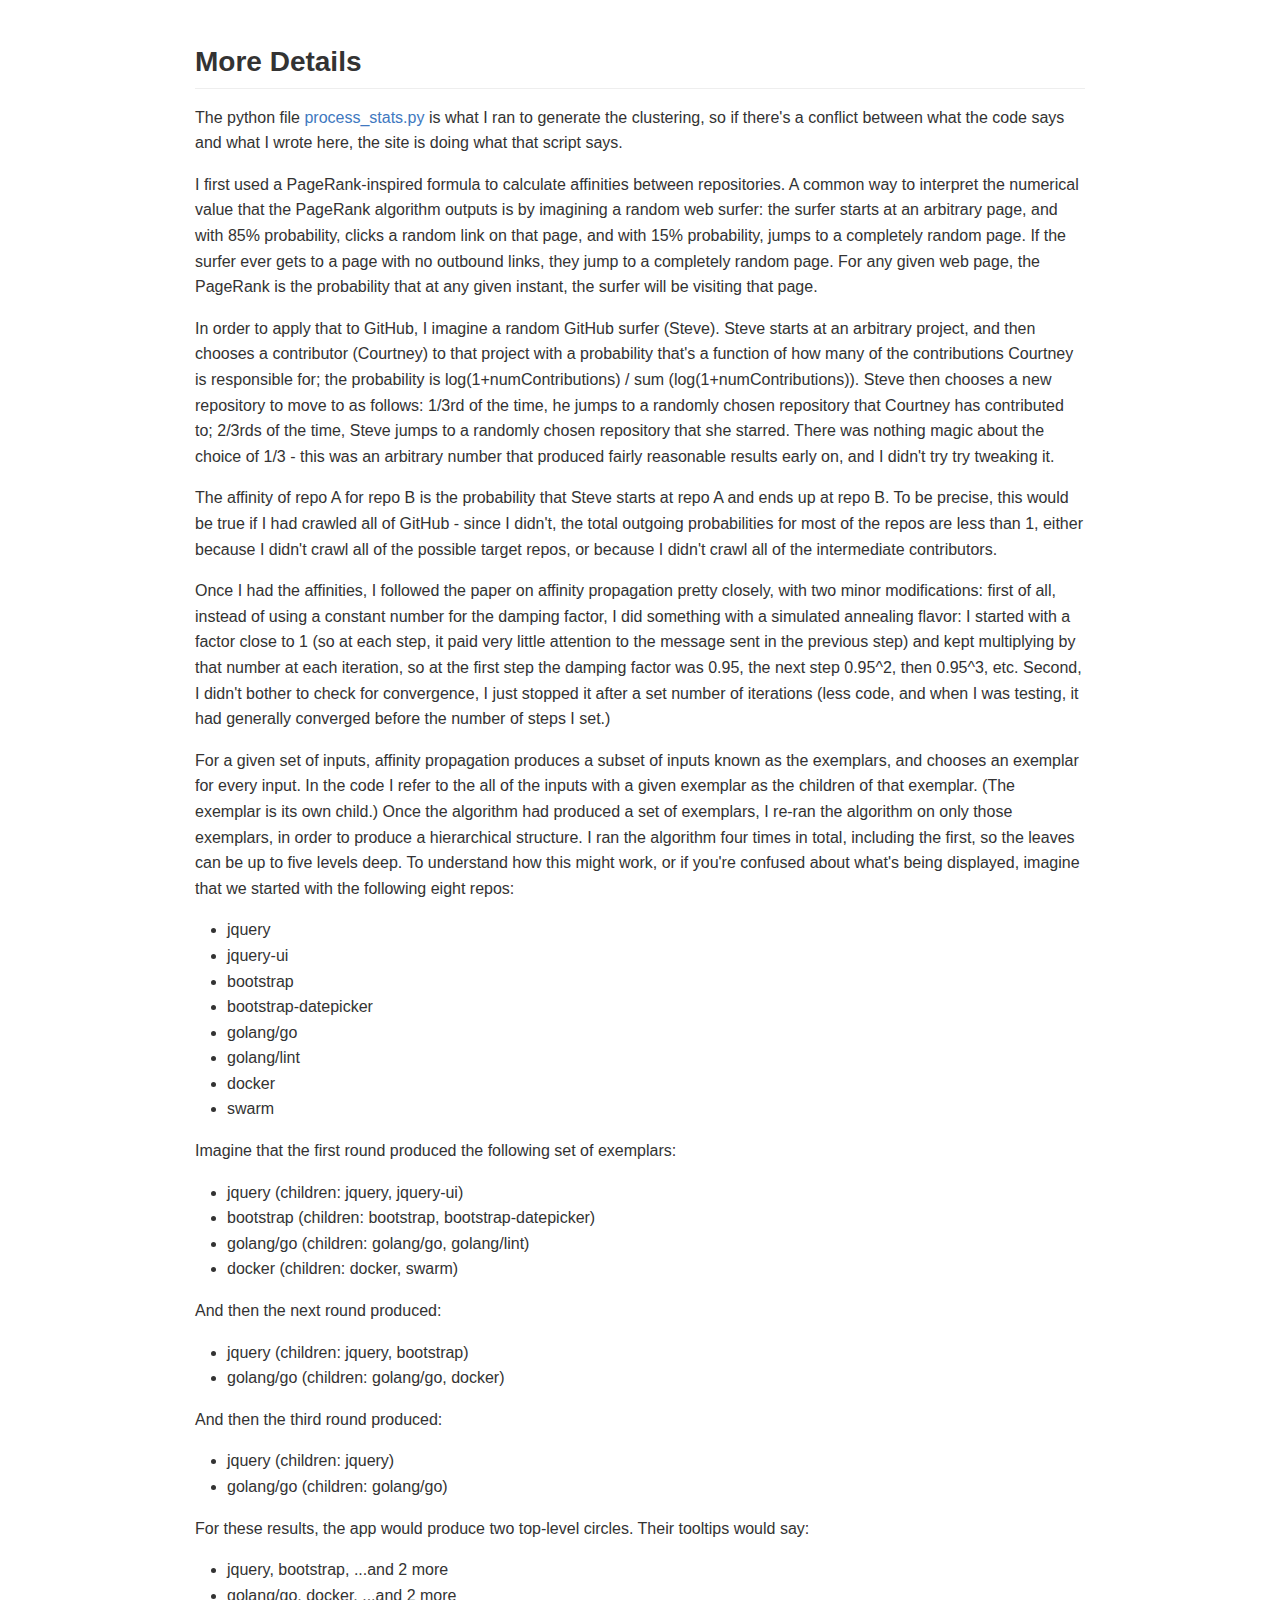
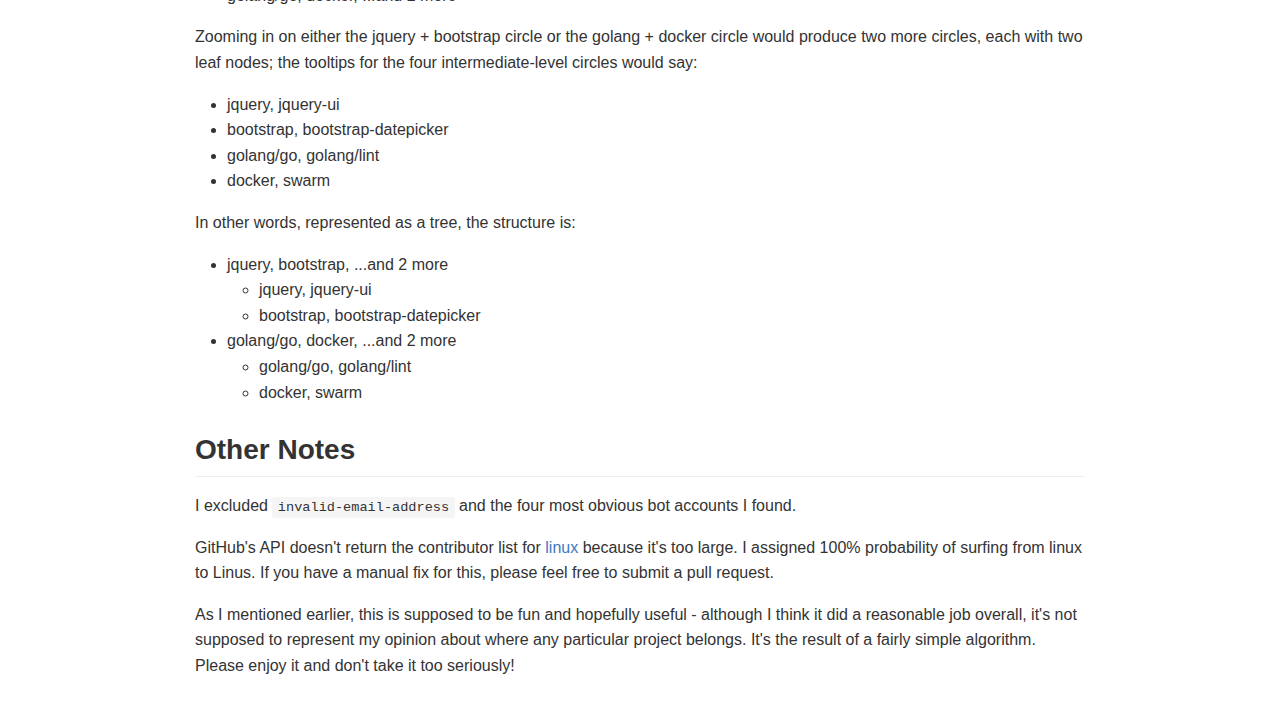
<file: HTML/algorithm_details.html>
<!doctype html>
<html>
  <head>
    <meta charset="utf-8">
    <meta http-equiv="X-UA-Compatible" content="IE=edge,chrome=1">
    <title>GitHub Repository Map - Algorithm Details</title>
    <meta name="description" content="">
    <meta name="viewport" content="width=device-width, initial-scale=1">
<!-- Generated with http://realfavicongenerator.net/ -->
    <link rel="apple-touch-icon" sizes="57x57" href="icons/apple-touch-icon-57x57.png">
    <link rel="apple-touch-icon" sizes="60x60" href="icons/apple-touch-icon-60x60.png">
    <link rel="apple-touch-icon" sizes="72x72" href="icons/apple-touch-icon-72x72.png">
    <link rel="apple-touch-icon" sizes="76x76" href="icons/apple-touch-icon-76x76.png">
    <link rel="apple-touch-icon" sizes="114x114" href="icons/apple-touch-icon-114x114.png">
    <link rel="apple-touch-icon" sizes="120x120" href="icons/apple-touch-icon-120x120.png">
    <link rel="apple-touch-icon" sizes="144x144" href="icons/apple-touch-icon-144x144.png">
    <link rel="apple-touch-icon" sizes="152x152" href="icons/apple-touch-icon-152x152.png">
    <link rel="apple-touch-icon" sizes="180x180" href="icons/apple-touch-icon-180x180.png">
    <link rel="icon" type="image/png" href="icons/favicon-32x32.png" sizes="32x32">
    <link rel="icon" type="image/png" href="icons/android-chrome-192x192.png" sizes="192x192">
    <link rel="icon" type="image/png" href="icons/favicon-96x96.png" sizes="96x96">
    <link rel="icon" type="image/png" href="icons/favicon-16x16.png" sizes="16x16">
    <link rel="manifest" href="icons/manifest.json">
    <link rel="mask-icon" href="icons/safari-pinned-tab.svg" color="#5bbad5">
    <link rel="shortcut icon" href="icons/favicon.ico">
    <meta name="msapplication-TileColor" content="#da532c">
    <meta name="msapplication-TileImage" content="icons/mstile-144x144.png">
    <meta name="msapplication-config" content="icons/browserconfig.xml">
    <meta name="theme-color" content="#ffffff">
<!-- https://raw.githubusercontent.com/sindresorhus/github-markdown-css/gh-pages/github-markdown.css -->
    <style>
    @font-face {
      font-family: octicons-link;
      src: url([data-uri]) format('woff');
    }

    .markdown-body {
      -webkit-text-size-adjust: 100%;
      text-size-adjust: 100%;
      color: #333;
      font-family: "Helvetica Neue", Helvetica, "Segoe UI", Arial, freesans, sans-serif, "Apple Color Emoji", "Segoe UI Emoji", "Segoe UI Symbol";
      font-size: 16px;
      line-height: 1.6;
      word-wrap: break-word;
    }

    .markdown-body a {
      background-color: transparent;
    }

    .markdown-body a:active,
    .markdown-body a:hover {
      outline: 0;
    }

    .markdown-body strong {
      font-weight: bold;
    }

    .markdown-body h1 {
      font-size: 2em;
      margin: 0.67em 0;
    }

    .markdown-body img {
      border: 0;
    }

    .markdown-body hr {
      box-sizing: content-box;
      height: 0;
    }

    .markdown-body pre {
      overflow: auto;
    }

    .markdown-body code,
    .markdown-body kbd,
    .markdown-body pre {
      font-family: monospace, monospace;
      font-size: 1em;
    }

    .markdown-body input {
      color: inherit;
      font: inherit;
      margin: 0;
    }

    .markdown-body html input[disabled] {
      cursor: default;
    }

    .markdown-body input {
      line-height: normal;
    }

    .markdown-body input[type="checkbox"] {
      box-sizing: border-box;
      padding: 0;
    }

    .markdown-body table {
      border-collapse: collapse;
      border-spacing: 0;
    }

    .markdown-body td,
    .markdown-body th {
      padding: 0;
    }

    .markdown-body * {
      box-sizing: border-box;
    }

    .markdown-body input {
      font: 13px / 1.4 Helvetica, arial, nimbussansl, liberationsans, freesans, clean, sans-serif, "Apple Color Emoji", "Segoe UI Emoji", "Segoe UI Symbol";
    }

    .markdown-body a {
      color: #4078c0;
      text-decoration: none;
    }

    .markdown-body a:hover,
    .markdown-body a:active {
      text-decoration: underline;
    }

    .markdown-body hr {
      height: 0;
      margin: 15px 0;
      overflow: hidden;
      background: transparent;
      border: 0;
      border-bottom: 1px solid #ddd;
    }

    .markdown-body hr:before {
      display: table;
      content: "";
    }

    .markdown-body hr:after {
      display: table;
      clear: both;
      content: "";
    }

    .markdown-body h1,
    .markdown-body h2,
    .markdown-body h3,
    .markdown-body h4,
    .markdown-body h5,
    .markdown-body h6 {
      margin-top: 15px;
      margin-bottom: 15px;
      line-height: 1.1;
    }

    .markdown-body h1 {
      font-size: 30px;
    }

    .markdown-body h2 {
      font-size: 21px;
    }

    .markdown-body h3 {
      font-size: 16px;
    }

    .markdown-body h4 {
      font-size: 14px;
    }

    .markdown-body h5 {
      font-size: 12px;
    }

    .markdown-body h6 {
      font-size: 11px;
    }

    .markdown-body blockquote {
      margin: 0;
    }

    .markdown-body ul,
    .markdown-body ol {
      padding: 0;
      margin-top: 0;
      margin-bottom: 0;
    }

    .markdown-body ol ol,
    .markdown-body ul ol {
      list-style-type: lower-roman;
    }

    .markdown-body ul ul ol,
    .markdown-body ul ol ol,
    .markdown-body ol ul ol,
    .markdown-body ol ol ol {
      list-style-type: lower-alpha;
    }

    .markdown-body dd {
      margin-left: 0;
    }

    .markdown-body code {
      font-family: Consolas, "Liberation Mono", Menlo, Courier, monospace;
      font-size: 12px;
    }

    .markdown-body pre {
      margin-top: 0;
      margin-bottom: 0;
      font: 12px Consolas, "Liberation Mono", Menlo, Courier, monospace;
    }

    .markdown-body .select::-ms-expand {
      opacity: 0;
    }

    .markdown-body .octicon {
      font: normal normal normal 16px/1 octicons-link;
      display: inline-block;
      text-decoration: none;
      text-rendering: auto;
      -webkit-font-smoothing: antialiased;
      -moz-osx-font-smoothing: grayscale;
      -webkit-user-select: none;
      -moz-user-select: none;
      -ms-user-select: none;
      user-select: none;
    }

    .markdown-body .octicon-link:before {
      content: '\f05c';
    }

    .markdown-body:before {
      display: table;
      content: "";
    }

    .markdown-body:after {
      display: table;
      clear: both;
      content: "";
    }

    .markdown-body>*:first-child {
      margin-top: 0 !important;
    }

    .markdown-body>*:last-child {
      margin-bottom: 0 !important;
    }

    .markdown-body a:not([href]) {
      color: inherit;
      text-decoration: none;
    }

    .markdown-body .anchor {
      display: inline-block;
      padding-right: 2px;
      margin-left: -18px;
    }

    .markdown-body .anchor:focus {
      outline: none;
    }

    .markdown-body h1,
    .markdown-body h2,
    .markdown-body h3,
    .markdown-body h4,
    .markdown-body h5,
    .markdown-body h6 {
      margin-top: 1em;
      margin-bottom: 16px;
      font-weight: bold;
      line-height: 1.4;
    }

    .markdown-body h1 .octicon-link,
    .markdown-body h2 .octicon-link,
    .markdown-body h3 .octicon-link,
    .markdown-body h4 .octicon-link,
    .markdown-body h5 .octicon-link,
    .markdown-body h6 .octicon-link {
      color: #000;
      vertical-align: middle;
      visibility: hidden;
    }

    .markdown-body h1:hover .anchor,
    .markdown-body h2:hover .anchor,
    .markdown-body h3:hover .anchor,
    .markdown-body h4:hover .anchor,
    .markdown-body h5:hover .anchor,
    .markdown-body h6:hover .anchor {
      text-decoration: none;
    }

    .markdown-body h1:hover .anchor .octicon-link,
    .markdown-body h2:hover .anchor .octicon-link,
    .markdown-body h3:hover .anchor .octicon-link,
    .markdown-body h4:hover .anchor .octicon-link,
    .markdown-body h5:hover .anchor .octicon-link,
    .markdown-body h6:hover .anchor .octicon-link {
      visibility: visible;
    }

    .markdown-body h1 {
      padding-bottom: 0.3em;
      font-size: 2.25em;
      line-height: 1.2;
      border-bottom: 1px solid #eee;
    }

    .markdown-body h1 .anchor {
      line-height: 1;
    }

    .markdown-body h2 {
      padding-bottom: 0.3em;
      font-size: 1.75em;
      line-height: 1.225;
      border-bottom: 1px solid #eee;
    }

    .markdown-body h2 .anchor {
      line-height: 1;
    }

    .markdown-body h3 {
      font-size: 1.5em;
      line-height: 1.43;
    }

    .markdown-body h3 .anchor {
      line-height: 1.2;
    }

    .markdown-body h4 {
      font-size: 1.25em;
    }

    .markdown-body h4 .anchor {
      line-height: 1.2;
    }

    .markdown-body h5 {
      font-size: 1em;
    }

    .markdown-body h5 .anchor {
      line-height: 1.1;
    }

    .markdown-body h6 {
      font-size: 1em;
      color: #777;
    }

    .markdown-body h6 .anchor {
      line-height: 1.1;
    }

    .markdown-body p,
    .markdown-body blockquote,
    .markdown-body ul,
    .markdown-body ol,
    .markdown-body dl,
    .markdown-body table,
    .markdown-body pre {
      margin-top: 0;
      margin-bottom: 16px;
    }

    .markdown-body hr {
      height: 4px;
      padding: 0;
      margin: 16px 0;
      background-color: #e7e7e7;
      border: 0 none;
    }

    .markdown-body ul,
    .markdown-body ol {
      padding-left: 2em;
    }

    .markdown-body ul ul,
    .markdown-body ul ol,
    .markdown-body ol ol,
    .markdown-body ol ul {
      margin-top: 0;
      margin-bottom: 0;
    }

    .markdown-body li>p {
      margin-top: 16px;
    }

    .markdown-body dl {
      padding: 0;
    }

    .markdown-body dl dt {
      padding: 0;
      margin-top: 16px;
      font-size: 1em;
      font-style: italic;
      font-weight: bold;
    }

    .markdown-body dl dd {
      padding: 0 16px;
      margin-bottom: 16px;
    }

    .markdown-body blockquote {
      padding: 0 15px;
      color: #777;
      border-left: 4px solid #ddd;
    }

    .markdown-body blockquote>:first-child {
      margin-top: 0;
    }

    .markdown-body blockquote>:last-child {
      margin-bottom: 0;
    }

    .markdown-body table {
      display: block;
      width: 100%;
      overflow: auto;
      word-break: normal;
      word-break: keep-all;
    }

    .markdown-body table th {
      font-weight: bold;
    }

    .markdown-body table th,
    .markdown-body table td {
      padding: 6px 13px;
      border: 1px solid #ddd;
    }

    .markdown-body table tr {
      background-color: #fff;
      border-top: 1px solid #ccc;
    }

    .markdown-body table tr:nth-child(2n) {
      background-color: #f8f8f8;
    }

    .markdown-body img {
      max-width: 100%;
      box-sizing: content-box;
      background-color: #fff;
    }

    .markdown-body code {
      padding: 0;
      padding-top: 0.2em;
      padding-bottom: 0.2em;
      margin: 0;
      font-size: 85%;
      background-color: rgba(0,0,0,0.04);
      border-radius: 3px;
    }

    .markdown-body code:before,
    .markdown-body code:after {
      letter-spacing: -0.2em;
      content: "\00a0";
    }

    .markdown-body pre>code {
      padding: 0;
      margin: 0;
      font-size: 100%;
      word-break: normal;
      white-space: pre;
      background: transparent;
      border: 0;
    }

    .markdown-body .highlight {
      margin-bottom: 16px;
    }

    .markdown-body .highlight pre,
    .markdown-body pre {
      padding: 16px;
      overflow: auto;
      font-size: 85%;
      line-height: 1.45;
      background-color: #f7f7f7;
      border-radius: 3px;
    }

    .markdown-body .highlight pre {
      margin-bottom: 0;
      word-break: normal;
    }

    .markdown-body pre {
      word-wrap: normal;
    }

    .markdown-body pre code {
      display: inline;
      max-width: initial;
      padding: 0;
      margin: 0;
      overflow: initial;
      line-height: inherit;
      word-wrap: normal;
      background-color: transparent;
      border: 0;
    }

    .markdown-body pre code:before,
    .markdown-body pre code:after {
      content: normal;
    }

    .markdown-body kbd {
      display: inline-block;
      padding: 3px 5px;
      font-size: 11px;
      line-height: 10px;
      color: #555;
      vertical-align: middle;
      background-color: #fcfcfc;
      border: solid 1px #ccc;
      border-bottom-color: #bbb;
      border-radius: 3px;
      box-shadow: inset 0 -1px 0 #bbb;
    }

    .markdown-body .pl-c {
      color: #969896;
    }

    .markdown-body .pl-c1,
    .markdown-body .pl-s .pl-v {
      color: #0086b3;
    }

    .markdown-body .pl-e,
    .markdown-body .pl-en {
      color: #795da3;
    }

    .markdown-body .pl-s .pl-s1,
    .markdown-body .pl-smi {
      color: #333;
    }

    .markdown-body .pl-ent {
      color: #63a35c;
    }

    .markdown-body .pl-k {
      color: #a71d5d;
    }

    .markdown-body .pl-pds,
    .markdown-body .pl-s,
    .markdown-body .pl-s .pl-pse .pl-s1,
    .markdown-body .pl-sr,
    .markdown-body .pl-sr .pl-cce,
    .markdown-body .pl-sr .pl-sra,
    .markdown-body .pl-sr .pl-sre {
      color: #183691;
    }

    .markdown-body .pl-v {
      color: #ed6a43;
    }

    .markdown-body .pl-id {
      color: #b52a1d;
    }

    .markdown-body .pl-ii {
      background-color: #b52a1d;
      color: #f8f8f8;
    }

    .markdown-body .pl-sr .pl-cce {
      color: #63a35c;
      font-weight: bold;
    }

    .markdown-body .pl-ml {
      color: #693a17;
    }

    .markdown-body .pl-mh,
    .markdown-body .pl-mh .pl-en,
    .markdown-body .pl-ms {
      color: #1d3e81;
      font-weight: bold;
    }

    .markdown-body .pl-mq {
      color: #008080;
    }

    .markdown-body .pl-mi {
      color: #333;
      font-style: italic;
    }

    .markdown-body .pl-mb {
      color: #333;
      font-weight: bold;
    }

    .markdown-body .pl-md {
      background-color: #ffecec;
      color: #bd2c00;
    }

    .markdown-body .pl-mi1 {
      background-color: #eaffea;
      color: #55a532;
    }

    .markdown-body .pl-mdr {
      color: #795da3;
      font-weight: bold;
    }

    .markdown-body .pl-mo {
      color: #1d3e81;
    }

    .markdown-body kbd {
      display: inline-block;
      padding: 3px 5px;
      font: 11px Consolas, "Liberation Mono", Menlo, Courier, monospace;
      line-height: 10px;
      color: #555;
      vertical-align: middle;
      background-color: #fcfcfc;
      border: solid 1px #ccc;
      border-bottom-color: #bbb;
      border-radius: 3px;
      box-shadow: inset 0 -1px 0 #bbb;
    }

    .markdown-body .task-list-item {
      list-style-type: none;
    }

    .markdown-body .task-list-item+.task-list-item {
      margin-top: 3px;
    }

    .markdown-body .task-list-item input {
      margin: 0 0.35em 0.25em -1.6em;
      vertical-align: middle;
    }

    .markdown-body :checked+.radio-label {
      z-index: 1;
      position: relative;
      border-color: #4078c0;
    }

    .markdown-body {
        box-sizing: border-box;
        min-width: 200px;
        max-width: 980px;
        margin: 0 auto;
        padding: 45px;
    }

    </style>
  </head>
  <body class="markdown-body">
    <h2>More Details</h2>

    <p>The python file <a href="https://github.com/oracleofnj/gitmap/blob/master/process_stats.py">process_stats.py</a> is what I ran to generate the clustering, so if there's a conflict between what the code says and what I wrote here, the site is doing what that script says.</p>

    <p>I first used a PageRank-inspired formula to calculate affinities between repositories. A common way to interpret the numerical value that the PageRank algorithm outputs is by imagining a random web surfer: the surfer starts at an arbitrary page, and with 85% probability, clicks a random link on that page, and with 15% probability, jumps to a completely random page. If the surfer ever gets to a page with no outbound links, they jump to a completely random page. For any given web page, the PageRank is the probability that at any given instant, the surfer will be visiting that page.</p>

    <p>In order to apply that to GitHub, I imagine a random GitHub surfer (Steve). Steve starts at an arbitrary project, and then chooses a contributor (Courtney) to that project with a probability that's a function of how many of the contributions Courtney is responsible for; the probability is log(1+numContributions) / sum (log(1+numContributions)). Steve then chooses a new repository to move to as follows: 1/3rd of the time, he jumps to a randomly chosen repository that Courtney has contributed to; 2/3rds of the time, Steve jumps to a randomly chosen repository that she starred. There was nothing magic about the choice of 1/3 - this was an arbitrary number that produced fairly reasonable results early on, and I didn't try try tweaking it.</p>

    <p>The affinity of repo A for repo B is the probability that Steve starts at repo A and ends up at repo B. To be precise, this would be true if I had crawled all of GitHub - since I didn't, the total outgoing probabilities for most of the repos are less than 1, either because I didn't crawl all of the possible target repos, or because I didn't crawl all of the intermediate contributors.</p>

    <p>Once I had the affinities, I followed the paper on affinity propagation pretty closely, with two minor modifications: first of all, instead of using a constant number for the damping factor, I did something with a simulated annealing flavor: I started with a factor close to 1 (so at each step, it paid very little attention to the message sent in the previous step) and kept multiplying by that number at each iteration, so at the first step the damping factor was 0.95, the next step 0.95^2, then 0.95^3, etc. Second, I didn't bother to check for convergence, I just stopped it after a set number of iterations (less code, and when I was testing, it had generally converged before the number of steps I set.)</p>

    <p>For a given set of inputs, affinity propagation produces a subset of inputs known as the exemplars, and chooses an exemplar for every input. In the code I refer to the all of the inputs with a given exemplar as the children of that exemplar. (The exemplar is its own child.) Once the algorithm had produced a set of exemplars, I re-ran the algorithm on only those exemplars, in order to produce a hierarchical structure. I ran the algorithm four times in total, including the first, so the leaves can be up to five levels deep. To understand how this might work, or if you're confused about what's being displayed, imagine that we started with the following eight repos:</p>

    <ul>
    <li>jquery</li>
    <li>jquery-ui</li>
    <li>bootstrap</li>
    <li>bootstrap-datepicker</li>
    <li>golang/go</li>
    <li>golang/lint</li>
    <li>docker</li>
    <li>swarm</li>
    </ul>

    <p>Imagine that the first round produced the following set of exemplars:</p>

    <ul>
    <li>jquery (children: jquery, jquery-ui)</li>
    <li>bootstrap (children: bootstrap, bootstrap-datepicker)</li>
    <li>golang/go (children: golang/go, golang/lint)</li>
    <li>docker (children: docker, swarm)</li>
    </ul>

    <p>And then the next round produced:</p>

    <ul>
    <li>jquery (children: jquery, bootstrap)</li>
    <li>golang/go (children: golang/go, docker)</li>
    </ul>

    <p>And then the third round produced:</p>

    <ul>
    <li>jquery (children: jquery)</li>
    <li>golang/go (children: golang/go)</li>
    </ul>

    <p>For these results, the app would produce two top-level circles. Their tooltips would say:</p>

    <ul>
    <li>jquery, bootstrap, ...and 2 more</li>
    <li>golang/go, docker, ...and 2 more</li>
    </ul>

    <p>Zooming in on either the jquery + bootstrap circle or the golang + docker circle would produce two more circles, each with two leaf nodes; the tooltips for the four intermediate-level circles would say:</p>

    <ul>
    <li>jquery, jquery-ui</li>
    <li>bootstrap, bootstrap-datepicker</li>
    <li>golang/go, golang/lint</li>
    <li>docker, swarm</li>
    </ul>

    <p>In other words, represented as a tree, the structure is:</p>

    <ul>
    <li>jquery, bootstrap, ...and 2 more
    <ul><li>jquery, jquery-ui</li>
    <li>bootstrap, bootstrap-datepicker</li></ul></li>
    <li>golang/go, docker, ...and 2 more
    <ul><li>golang/go, golang/lint</li>
    <li>docker, swarm</li></ul></li>
    </ul>

    <h2>Other Notes</h2>

    <p>I excluded <code>invalid-email-address</code> and the four most obvious bot accounts I found. </p>

    <p>GitHub's API doesn't return the contributor list for <a href="https://github.com/torvalds/linux">linux</a> because it's too large. I assigned 100% probability of surfing from linux to Linus. If you have a manual fix for this, please feel free to submit a pull request.</p>

    <p>As I mentioned earlier, this is supposed to be fun and hopefully useful - although I think it did a reasonable job overall, it's not supposed to represent my opinion about where any particular project belongs. It's the result of a fairly simple algorithm. Please enjoy it and don't take it too seriously! </p>


  </body>
</html>
</file>
